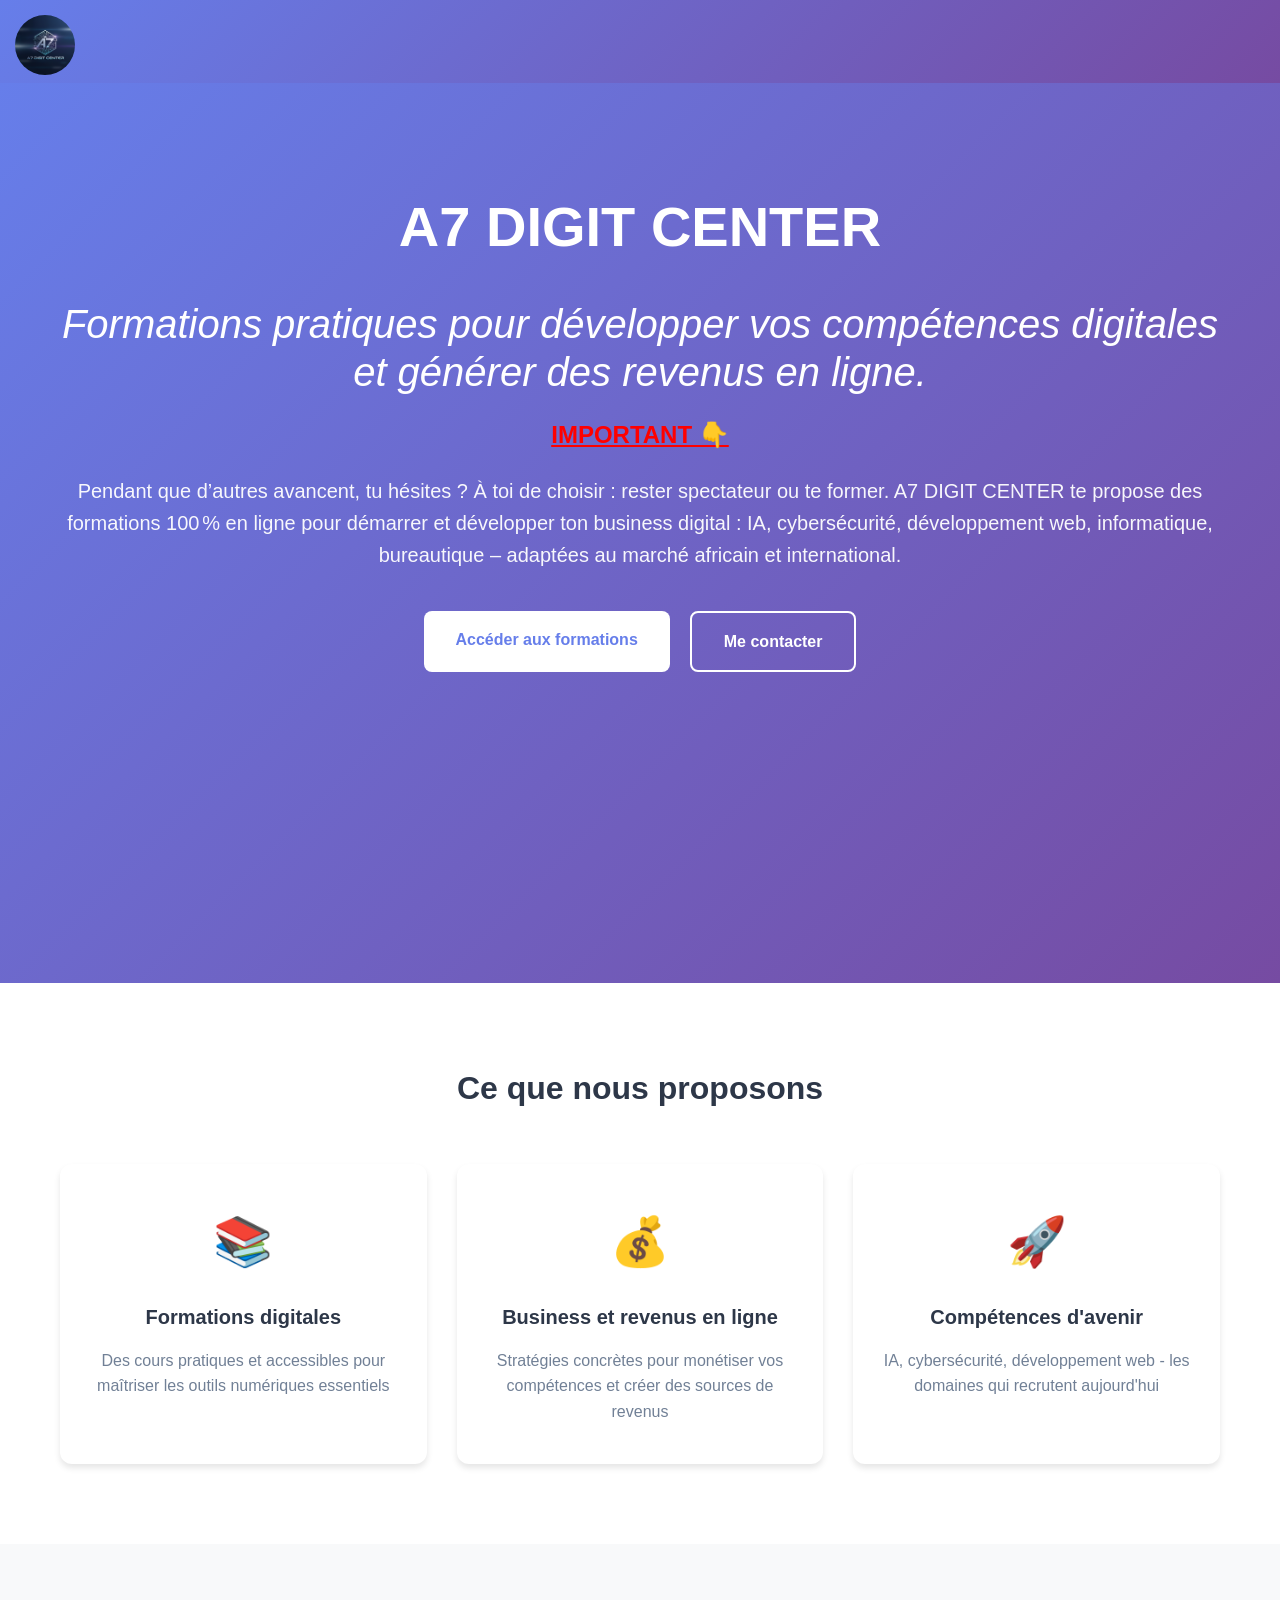
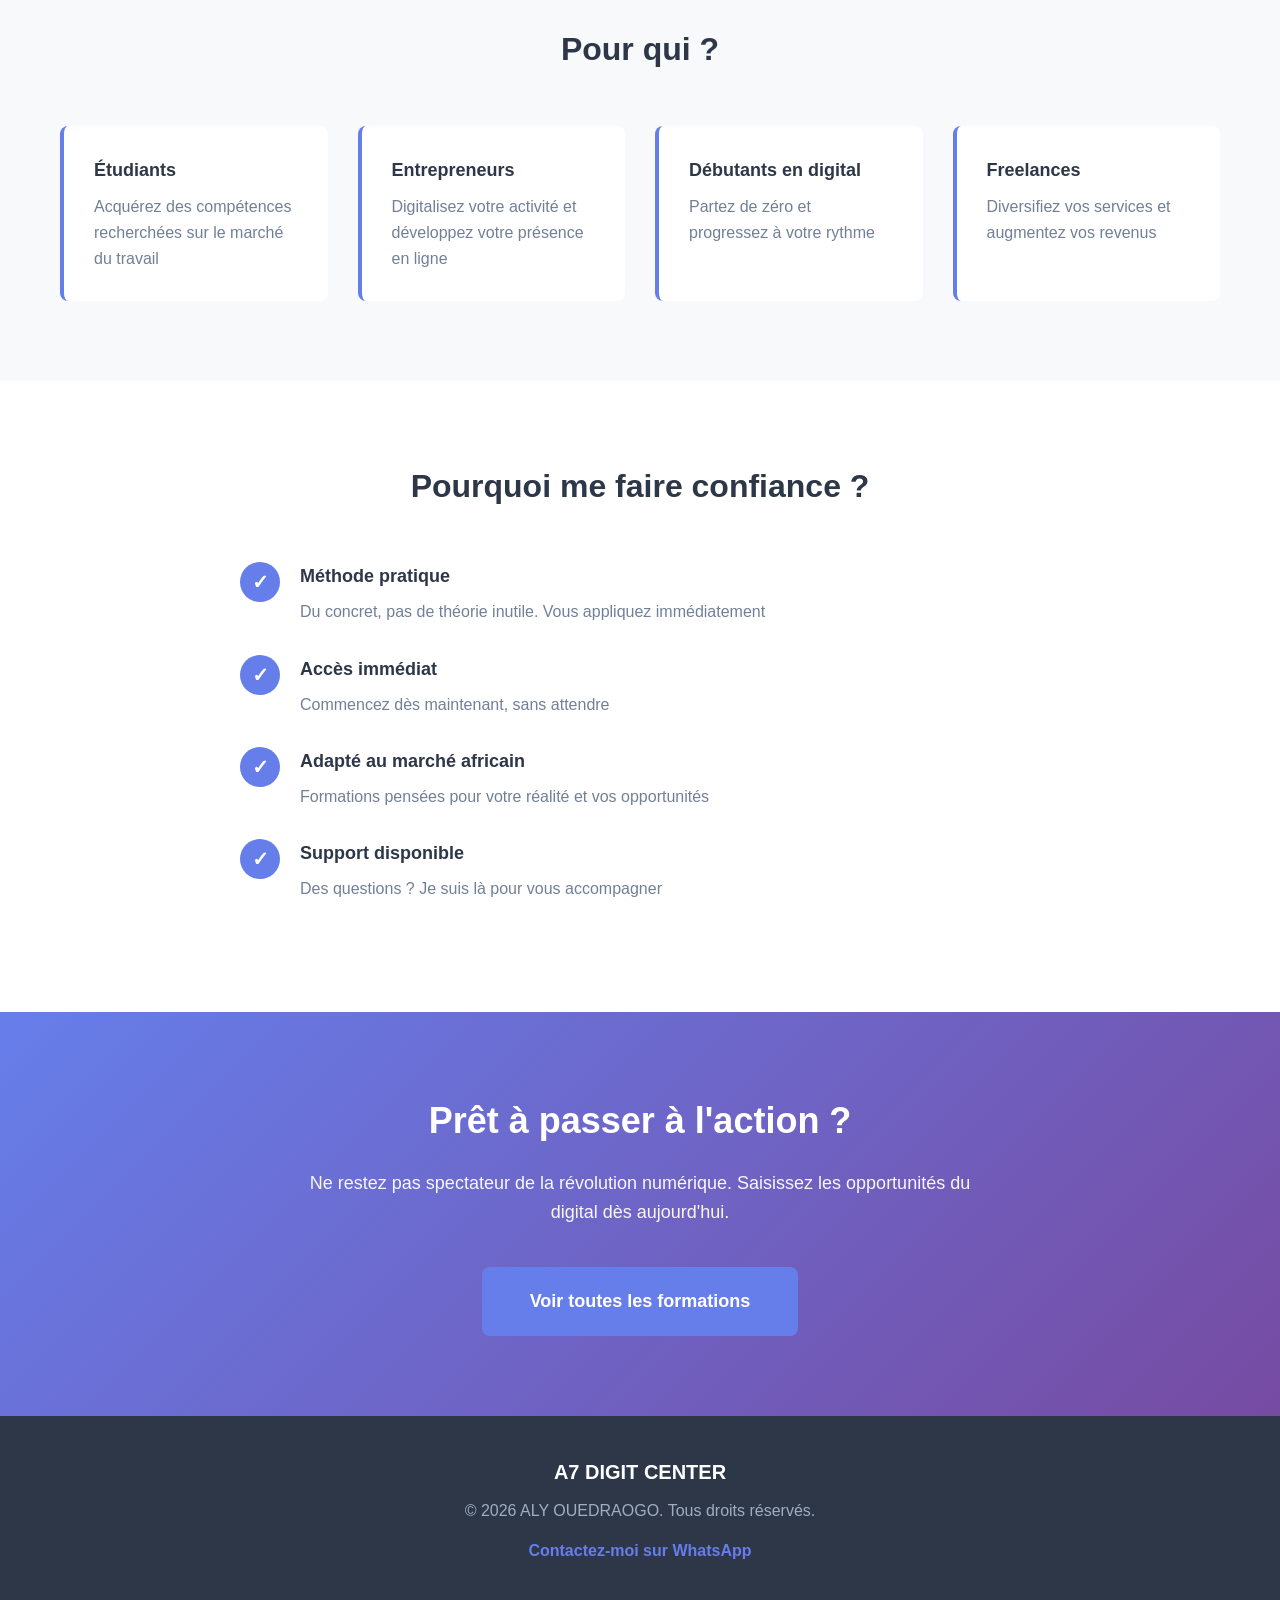
<file: index.html>
<!DOCTYPE html>
<html lang="fr">
<head>
    <meta charset="UTF-8">
    <meta name="viewport" content="width=device-width, initial-scale=1.0">
    <meta name="description" content="Pendant que d'autres se forment, apprennent de nouvelles competences, développe leur business en ligne toi tu hesite toujours. Soit tu te forme et acquerir de nouvelles competences maintenant ou tu reste encore dans ton coin.A toi de choisir.Si tu choisi de te former, A7 DIGIT CENTER te propose des Formations pratiques 100% en ligne pour te faire demarquer, démarrer et développer ton business en ligne. IA, cybersécurité, Developpement web, Informatique, Bureautique - adaptées au marché africain et tous les autres marché.">
    <meta name="keywords" content="formations digitales, business en ligne, IA, cybersécurité, développement web, informatique, bureautique">
    <meta name="author" content="ALY OUEDRAOGO">
    <meta property="og:title" content="Formations pratiques et Business en Ligne | A7 DIGIT CENTER">
    <meta property="og:description" content="Pendant que d'autres se forment, apprennent de nouvelles competences, développe leur business en ligne toi tu hesite toujours. Soit tu te forme et acquerir de nouvelles competences maintenant ou tu reste encore dans ton coin.A toi de choisir.Si tu choisi de te former, A7 DIGIT CENTER te propose des Formations pratiques 100% en ligne pour te faire demarquer, démarrer et développer ton business en ligne. IA, cybersécurité, Developpement web, Informatique, Bureautique - adaptées au marché africain et tous les autres marché.">
    <meta property="og:image" content="https://a7-digit-center.netlify.app/image/boutique.png">
    <meta name="twitter:card" content="summary_large_image">
    <meta property="og:url" content="https://a7-digit-center.netlify.app/">
    <meta property="og:site_name" content="A7 DIGIT CENTER">
    <meta property="og:locale" content="bf_BURKINA FASO">
    <meta property="og:type" content="website">
    <title>Formations Digitales et Business en Ligne | A7 DIGIT CENTER</title>
    <link rel="stylesheet" href="style.css">
</head>
<body>
    <!-- Hero Section -->
<section class="logo">
	 <img src="/image/mon_logo.png" alt="A7 DIGIT CENTER">

	
    </section>

        <section class="hero" id="accueil">

        <div class="container">
	         <h1>A7 DIGIT CENTER</h1>
            <h2>Formations pratiques pour développer vos compétences digitales et générer des revenus en ligne.</h2>
            <p class="important">IMPORTANT 👇  </p>
            <p class="hero-subtitle">Pendant que d’autres avancent, tu hésites ? À toi de choisir : rester spectateur ou te former. A7 DIGIT CENTER te propose des formations 100 % en ligne pour démarrer et développer ton business digital : IA, cybersécurité, développement web, informatique, bureautique – adaptées au marché africain et international.</p>
            <div class="hero-buttons">
                <a href="https://a7-digit-center.mychariow.shop" class="btn btn-primary">Accéder aux formations</a>
                <a href="#contact" class="btn btn-secondary">Me contacter</a>
            </div>
        </div>
    </section>

    <!-- Ce que nous proposons -->
    <section class="section" id="offre">
        <div class="container">
            <h2>Ce que nous proposons</h2>
            <div class="cards">
                <div class="card">
                    <div class="card-icon">📚</div>
                    <h3>Formations digitales</h3>
                    <p>Des cours pratiques et accessibles pour maîtriser les outils numériques essentiels</p>
                </div>
                <div class="card">
                    <div class="card-icon">💰</div>
                    <h3>Business et revenus en ligne</h3>
                    <p>Stratégies concrètes pour monétiser vos compétences et créer des sources de revenus</p>
                </div>
                <div class="card">
                    <div class="card-icon">🚀</div>
                    <h3>Compétences d'avenir</h3>
                    <p>IA, cybersécurité, développement web - les domaines qui recrutent aujourd'hui</p>
                </div>
            </div>
        </div>
    </section>

    <!-- Pour qui -->
    <section class="section section-alt" id="public">
        <div class="container">
            <h2>Pour qui ?</h2>
            <div class="grid">
                <div class="grid-item">
                    <h4>Étudiants</h4>
                    <p>Acquérez des compétences recherchées sur le marché du travail</p>
                </div>
                <div class="grid-item">
                    <h4>Entrepreneurs</h4>
                    <p>Digitalisez votre activité et développez votre présence en ligne</p>
                </div>
                <div class="grid-item">
                    <h4>Débutants en digital</h4>
                    <p>Partez de zéro et progressez à votre rythme</p>
                </div>
                <div class="grid-item">
                    <h4>Freelances</h4>
                    <p>Diversifiez vos services et augmentez vos revenus</p>
                </div>
            </div>
        </div>
    </section>

    <!-- Pourquoi me faire confiance -->
    <section class="section" id="confiance">
        <div class="container">
            <h2>Pourquoi me faire confiance ?</h2>
            <div class="features">
                <div class="feature">
                    <span class="feature-check">✓</span>
                    <div>
                        <h4>Méthode pratique</h4>
                        <p>Du concret, pas de théorie inutile. Vous appliquez immédiatement</p>
                    </div>
                </div>
                <div class="feature">
                    <span class="feature-check">✓</span>
                    <div>
                        <h4>Accès immédiat</h4>
                        <p>Commencez dès maintenant, sans attendre</p>
                    </div>
                </div>
                <div class="feature">
                    <span class="feature-check">✓</span>
                    <div>
                        <h4>Adapté au marché africain</h4>
                        <p>Formations pensées pour votre réalité et vos opportunités</p>
                    </div>
                </div>
                <div class="feature">
                    <span class="feature-check">✓</span>
                    <div>
                        <h4>Support disponible</h4>
                        <p>Des questions ? Je suis là pour vous accompagner</p>
                    </div>
                </div>
            </div>
        </div>
    </section>

    <!-- Call to Action -->
    <section class="cta" id="action">
        <div class="container">
            <h2>Prêt à passer à l'action ?</h2>
            <p class="cta-text">Ne restez pas spectateur de la révolution numérique. Saisissez les opportunités du digital dès aujourd'hui.</p>
            <a href="https://a7-digit-center.mychariow.shop" class="btn btn-large">Voir toutes les formations</a>
        </div>
    </section>

    <!-- Footer -->
    <footer class="footer" id="contact">
        <div class="container">
            <p class="footer-brand">A7 DIGIT CENTER</p>
            <p class="footer-copyright">&copy; 2026 ALY OUEDRAOGO. Tous droits réservés.</p>
            <a href="https://wa.me/22657502340" class="footer-link" target="_blank" rel="noopener">Contactez-moi sur WhatsApp</a>
        </div>
    </footer>

    <script src="script.js"></script>
</body>
</html>
</file>
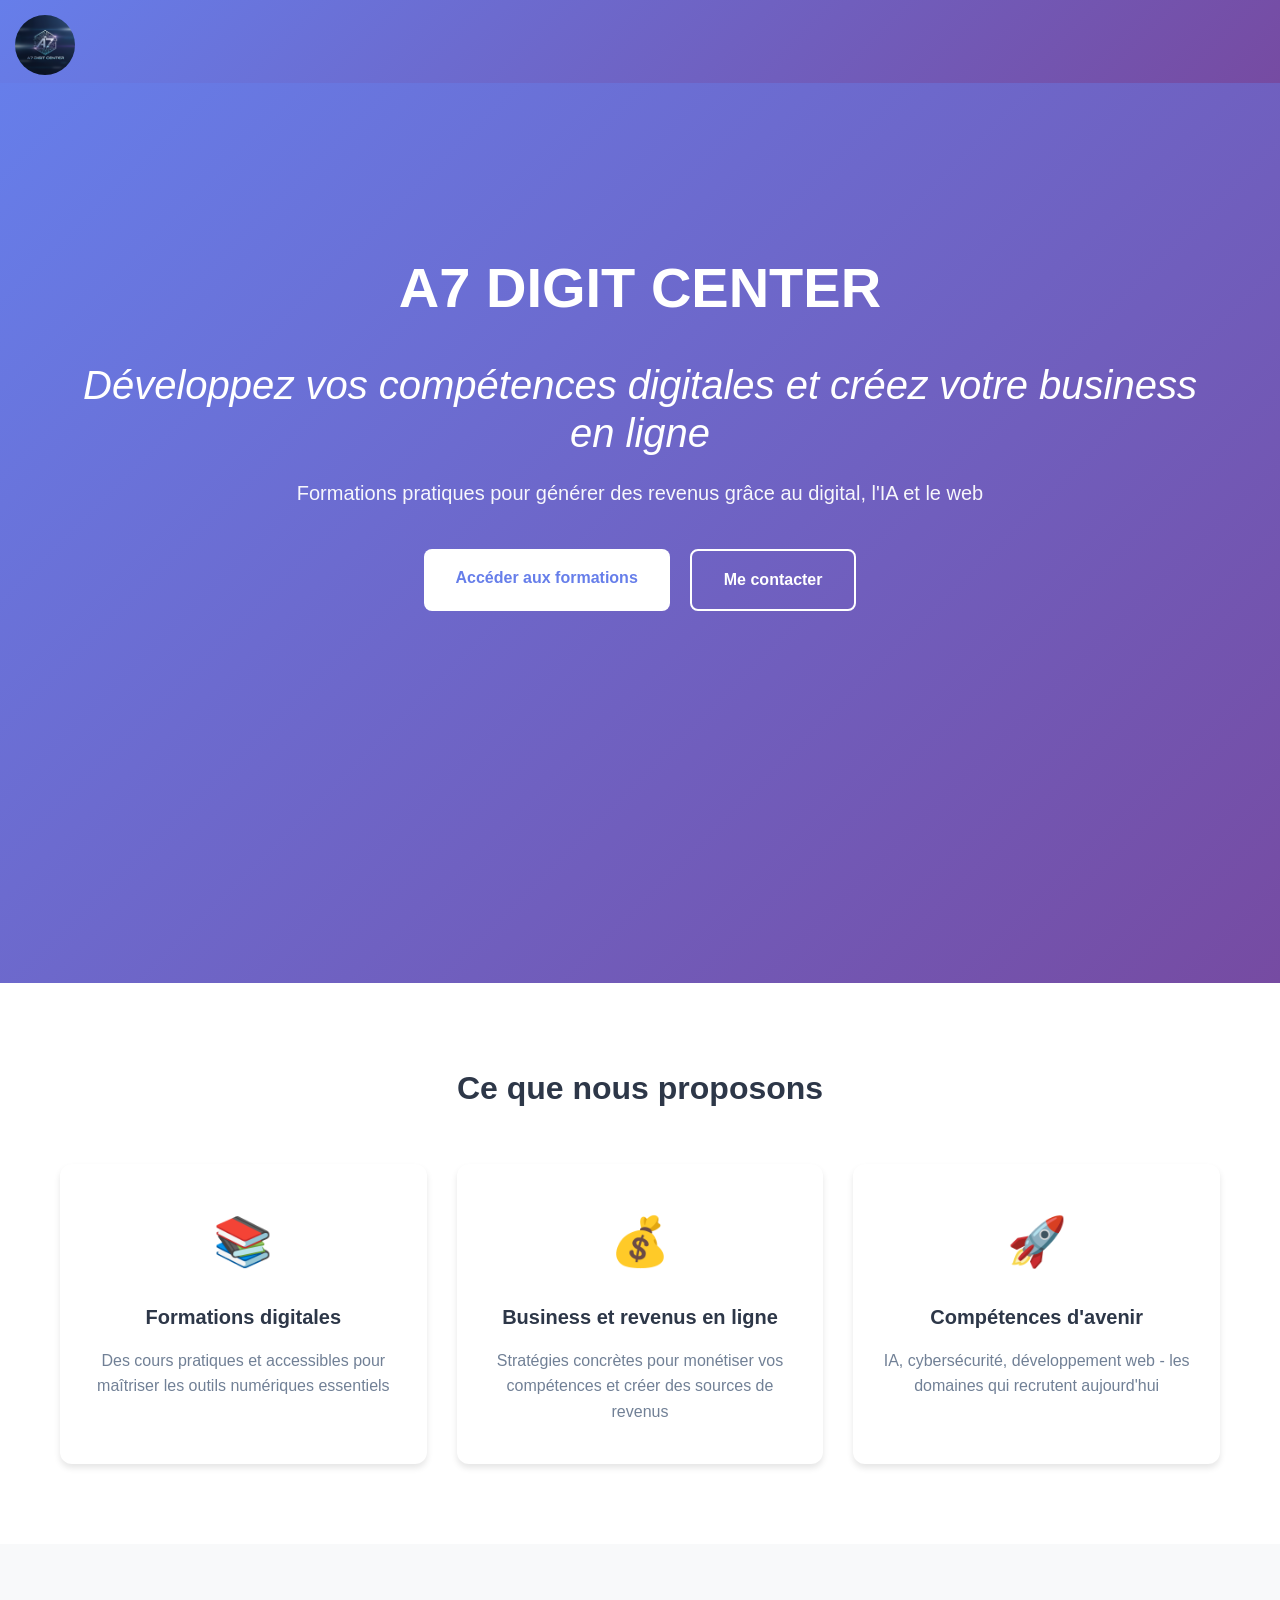
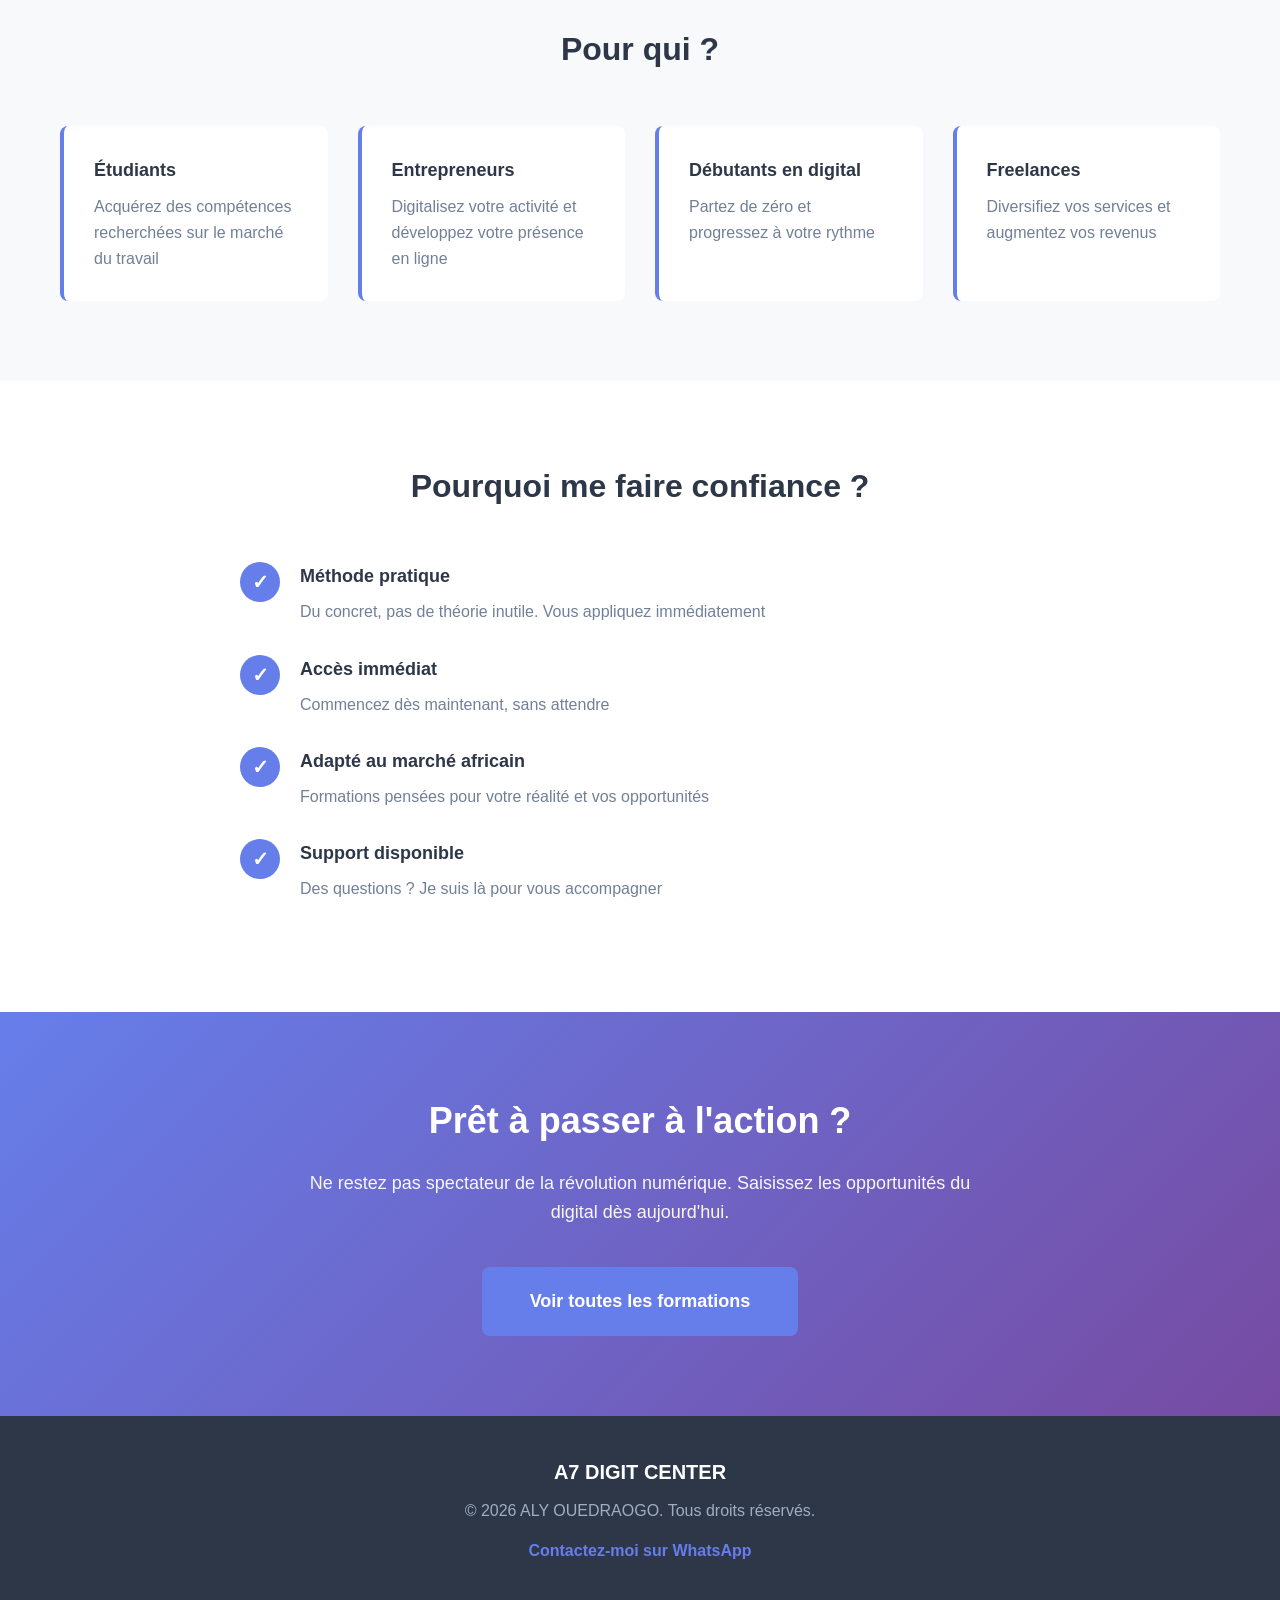
<file: chariow_index.html>
<!DOCTYPE html>
<html lang="fr">
<head>
    <meta charset="UTF-8">
    <meta name="viewport" content="width=device-width, initial-scale=1.0">
    <meta name="description" content="Formations digitales pour démarrer et développer votre business en ligne. IA, cybersécurité, web - adaptées au marché africain.">
    <title>Formations Digitales & Business en Ligne | Chariow</title>
    <link rel="stylesheet" href="style.css">
</head>
<body>
    <!-- Hero Section -->
<section class="logo">
	 <img src="mon_logo.png" alt="A7 DIGIT CENTER">

	
    </section>

        <section class="hero" id="accueil">

        <div class="container">
	     <h1>A7 DIGIT CENTER</h1>
            <h2>Développez vos compétences digitales et créez votre business en ligne</h2>
            <p class="hero-subtitle">Formations pratiques pour générer des revenus grâce au digital, l'IA et le web</p>
            <div class="hero-buttons">
                <a href="https://a7-digit-center.mychariow.shop" class="btn btn-primary">Accéder aux formations</a>
                <a href="#contact" class="btn btn-secondary">Me contacter</a>
            </div>
        </div>
    </section>

    <!-- Ce que nous proposons -->
    <section class="section" id="offre">
        <div class="container">
            <h2>Ce que nous proposons</h2>
            <div class="cards">
                <div class="card">
                    <div class="card-icon">📚</div>
                    <h3>Formations digitales</h3>
                    <p>Des cours pratiques et accessibles pour maîtriser les outils numériques essentiels</p>
                </div>
                <div class="card">
                    <div class="card-icon">💰</div>
                    <h3>Business et revenus en ligne</h3>
                    <p>Stratégies concrètes pour monétiser vos compétences et créer des sources de revenus</p>
                </div>
                <div class="card">
                    <div class="card-icon">🚀</div>
                    <h3>Compétences d'avenir</h3>
                    <p>IA, cybersécurité, développement web - les domaines qui recrutent aujourd'hui</p>
                </div>
            </div>
        </div>
    </section>

    <!-- Pour qui -->
    <section class="section section-alt" id="public">
        <div class="container">
            <h2>Pour qui ?</h2>
            <div class="grid">
                <div class="grid-item">
                    <h4>Étudiants</h4>
                    <p>Acquérez des compétences recherchées sur le marché du travail</p>
                </div>
                <div class="grid-item">
                    <h4>Entrepreneurs</h4>
                    <p>Digitalisez votre activité et développez votre présence en ligne</p>
                </div>
                <div class="grid-item">
                    <h4>Débutants en digital</h4>
                    <p>Partez de zéro et progressez à votre rythme</p>
                </div>
                <div class="grid-item">
                    <h4>Freelances</h4>
                    <p>Diversifiez vos services et augmentez vos revenus</p>
                </div>
            </div>
        </div>
    </section>

    <!-- Pourquoi me faire confiance -->
    <section class="section" id="confiance">
        <div class="container">
            <h2>Pourquoi me faire confiance ?</h2>
            <div class="features">
                <div class="feature">
                    <span class="feature-check">✓</span>
                    <div>
                        <h4>Méthode pratique</h4>
                        <p>Du concret, pas de théorie inutile. Vous appliquez immédiatement</p>
                    </div>
                </div>
                <div class="feature">
                    <span class="feature-check">✓</span>
                    <div>
                        <h4>Accès immédiat</h4>
                        <p>Commencez dès maintenant, sans attendre</p>
                    </div>
                </div>
                <div class="feature">
                    <span class="feature-check">✓</span>
                    <div>
                        <h4>Adapté au marché africain</h4>
                        <p>Formations pensées pour votre réalité et vos opportunités</p>
                    </div>
                </div>
                <div class="feature">
                    <span class="feature-check">✓</span>
                    <div>
                        <h4>Support disponible</h4>
                        <p>Des questions ? Je suis là pour vous accompagner</p>
                    </div>
                </div>
            </div>
        </div>
    </section>

    <!-- Call to Action -->
    <section class="cta" id="action">
        <div class="container">
            <h2>Prêt à passer à l'action ?</h2>
            <p class="cta-text">Ne restez pas spectateur de la révolution numérique. Saisissez les opportunités du digital dès aujourd'hui.</p>
            <a href="https://a7-digit-center.mychariow.shop" class="btn btn-large">Voir toutes les formations</a>
        </div>
    </section>

    <!-- Footer -->
    <footer class="footer" id="contact">
        <div class="container">
            <p class="footer-brand">A7 DIGIT CENTER</p>
            <p class="footer-copyright">&copy; 2026 ALY OUEDRAOGO. Tous droits réservés.</p>
            <a href="https://wa.me/22657502340" class="footer-link" target="_blank" rel="noopener">Contactez-moi sur WhatsApp</a>
        </div>
    </footer>

    <script src="script.js"></script>
</body>
</html>
</file>
<file: style.css>
/* Reset & Base */
* {
    margin: 0;
    padding: 0;
    box-sizing: border-box;
}

html {
    scroll-behavior: smooth;
}

body {
    font-family: -apple-system, BlinkMacSystemFont, 'Segoe UI', Roboto, Oxygen, Ubuntu, Cantarell, sans-serif;
    line-height: 1.6;
    color: #333;
    background: #fff;
}

.container {
    max-width: 1200px;
    margin: 0 auto;
    padding: 0 20px;
}

/* Hero Section */
.hero {
    min-height: 100vh;
    display: flex;
    align-items: center;
    justify-content: center;
    background: linear-gradient(135deg, #667eea 0%, #764ba2 100%);
    color: #fff;
    text-align: center;
    padding: 60px 20px;
}

.hero h2 {
    font-size: 2.5rem;
    font-weight: 500;
    margin-bottom: 20px;
    line-height: 1.2;
    font-style: italic;
}
.hero h1 {
    font-size: 3.5rem;
    font-weight: 700;
    margin-bottom: 40px;
    line-height: 1.2;
    margin-top:-200px;
}

.logo{

    background: linear-gradient(135deg, #667eea 0%, #764ba2 100%);
   }

.logo img {
   width:60px;
   height:60px;
   border-radius:100%;
   margin-top:15px;
   margin-left:15px;
   justify-content:flex-start;

}
.important{
    font-size:1.5rem;
    font-weight:bold;
    margin-bottom:20px;
    color:red;
    text-transform: capitalize;
    text-decoration: underline;
}

.hero-subtitle {
    font-size: 1.25rem;
    margin-bottom: 40px;
    opacity: 0.95;
}

.hero-buttons {
    display: flex;
    gap: 20px;
    justify-content: center;
    flex-wrap: wrap;
}

/* Buttons */
.btn {
    display: inline-block;
    padding: 16px 32px;
    text-decoration: none;
    border-radius: 8px;
    font-weight: 600;
    font-size: 1rem;
    transition: all 0.3s ease;
    cursor: pointer;
}

.btn-primary {
    background: #fff;
    color: #667eea;
}

.btn-primary:hover {
    background: #f0f0f0;
    transform: translateY(-2px);
}

.btn-secondary {
    background: transparent;
    color: #fff;
    border: 2px solid #fff;
}

.btn-secondary:hover {
    background: rgba(255, 255, 255, 0.1);
    transform: translateY(-2px);
}

.btn-large {
    padding: 20px 48px;
    font-size: 1.125rem;
    background: #667eea;
    color: #fff;
}

.btn-large:hover {
    background: #5568d3;
    transform: translateY(-2px);
    box-shadow: 0 10px 30px rgba(102, 126, 234, 0.3);
}

/* Sections */
.section {
    padding: 80px 20px;
}

.section-alt {
    background: #f8f9fa;
}

.section h2 {
    font-size: 2rem;
    text-align: center;
    margin-bottom: 50px;
    color: #2d3748;
}

/* Cards */
.cards {
    display: grid;
    grid-template-columns: repeat(auto-fit, minmax(280px, 1fr));
    gap: 30px;
    margin-top: 40px;
}

.card {
    background: #fff;
    padding: 40px 30px;
    border-radius: 12px;
    text-align: center;
    box-shadow: 0 4px 6px rgba(0, 0, 0, 0.1);
    transition: transform 0.3s ease, box-shadow 0.3s ease;
}

.card:hover {
    transform: translateY(-5px);
    box-shadow: 0 10px 25px rgba(0, 0, 0, 0.15);
}

.card-icon {
    font-size: 3rem;
    margin-bottom: 20px;
}

.card h3 {
    font-size: 1.25rem;
    margin-bottom: 15px;
    color: #2d3748;
}

.card p {
    color: #718096;
    line-height: 1.6;
}

/* Grid */
.grid {
    display: grid;
    grid-template-columns: repeat(auto-fit, minmax(250px, 1fr));
    gap: 30px;
    margin-top: 40px;
}

.grid-item {
    padding: 30px;
    background: #fff;
    border-radius: 8px;
    border-left: 4px solid #667eea;
}

.grid-item h4 {
    font-size: 1.125rem;
    margin-bottom: 10px;
    color: #2d3748;
}

.grid-item p {
    color: #718096;
}

/* Features */
.features {
    max-width: 800px;
    margin: 40px auto 0;
}

.feature {
    display: flex;
    gap: 20px;
    margin-bottom: 30px;
    align-items: flex-start;
}

.feature-check {
    flex-shrink: 0;
    width: 40px;
    height: 40px;
    background: #667eea;
    color: #fff;
    border-radius: 50%;
    display: flex;
    align-items: center;
    justify-content: center;
    font-size: 1.25rem;
    font-weight: bold;
}

.feature h4 {
    font-size: 1.125rem;
    margin-bottom: 8px;
    color: #2d3748;
}

.feature p {
    color: #718096;
}

/* CTA Section */
.cta {
    background: linear-gradient(135deg, #667eea 0%, #764ba2 100%);
    color: #fff;
    text-align: center;
    padding: 80px 20px;
}

.cta h2 {
    font-size: 2.25rem;
    margin-bottom: 20px;
    color: #fff;
}

.cta-text {
    font-size: 1.125rem;
    margin-bottom: 40px;
    opacity: 0.95;
    max-width: 700px;
    margin-left: auto;
    margin-right: auto;
}

/* Footer */
.footer {
    background: #2d3748;
    color: #fff;
    text-align: center;
    padding: 40px 20px;
}

.footer-brand {
    font-size: 1.25rem;
    font-weight: 700;
    margin-bottom: 10px;
}

.footer-copyright {
    color: #a0aec0;
    margin-bottom: 15px;
}

.footer-link {
    color: #667eea;
    text-decoration: none;
    font-weight: 600;
    transition: color 0.3s ease;
}

.footer-link:hover {
    color: #5568d3;
}

/* Responsive */
@media (max-width: 768px) {
    .hero h1 {
        font-size: 1.875rem;
        font-weight: 700;
        margin-bottom: 40px;
        line-height: 1.2;
        margin-top: -50px;
    }
    
    .hero-subtitle {
        font-size: 1.125rem;
    }
    
    .section h2 {
        font-size: 1.75rem;
    }
    
    .cta h2 {
        font-size: 1.875rem;
    }
    
    .hero-buttons {
        flex-direction: column;
        align-items: stretch;
    }
    
    .btn {
        width: 100%;
    }
}

@media (max-width: 480px) {
    .hero h1 {
        font-size: 1.5rem;
        font-weight: 700;
        margin-bottom: 40px;
        line-height: 1.2;
        margin-top: -50px;
    }
.hero h2 {
        font-size: 1.125rem;
        font-weight: 500;
        margin-bottom: 5px;
        line-height: 1.2;
        font-style: italic;
    }



    
    .section {
        padding: 60px 20px;
    }
    
    .card {
        padding: 30px 20px;
    }
}
</file>
